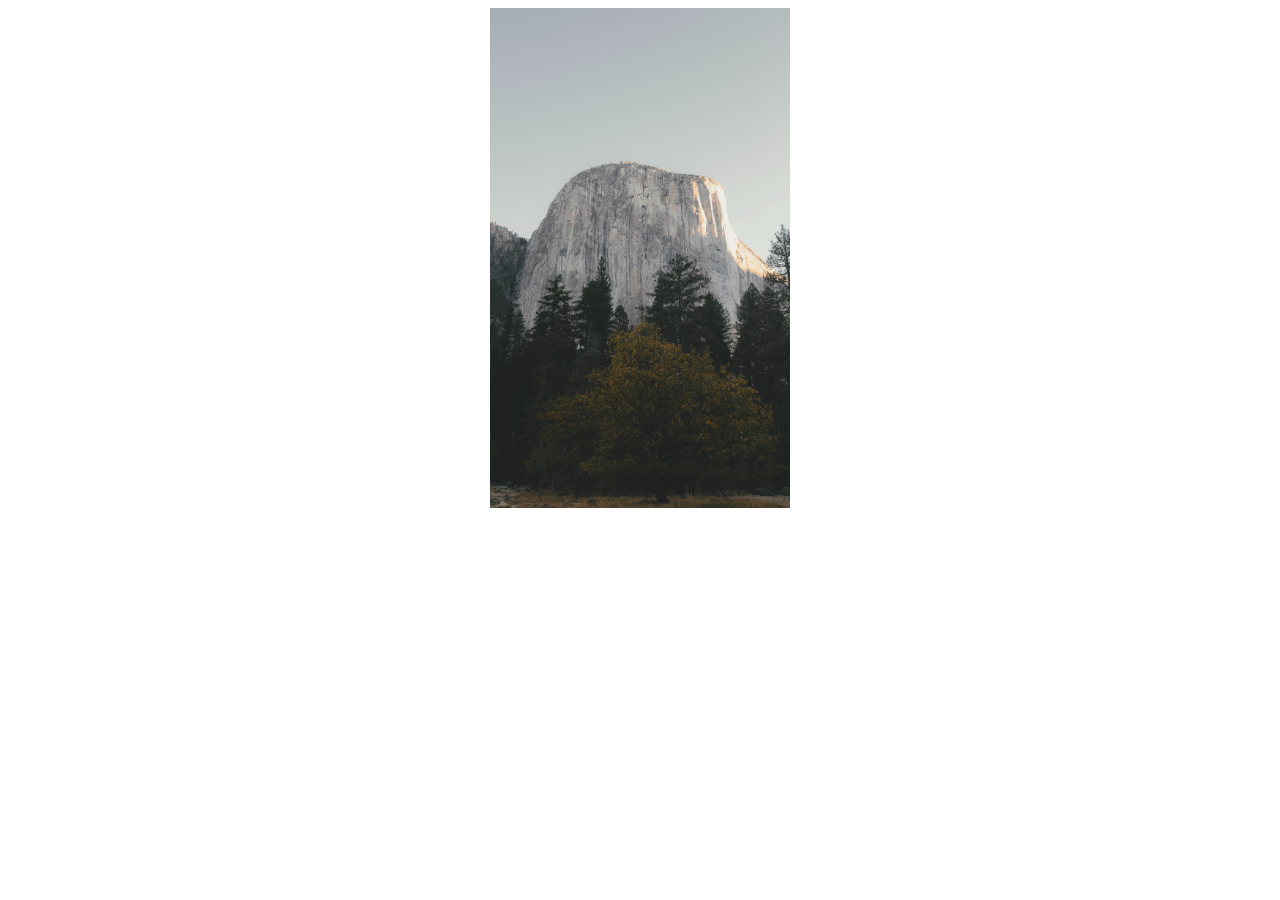
<file: bannnerRotativo/index.html>
<!DOCTYPE html>
<html lang="en">
<head>
    <meta charset="UTF-8">
    <meta http-equiv="X-UA-Compatible" content="IE=edge">
    <meta name="viewport" content="width=device-width, initial-scale=1.0">
    <link rel="stylesheet" href="css/index.css">
    <title>Banner</title>
</head>
<body>
    <div id="slider">
        <img class="selected" src="img/img_01.jpg" alt="img_01">
        <img src="img/img_02.jpg" alt="img_02">
        <img src="img/img_03.jpg" alt="img_03">
        <img src="img/img_04.jpg" alt="img_04">
    </div>

    <script src="js/index.js"></script>
</body>
</html>
</file>
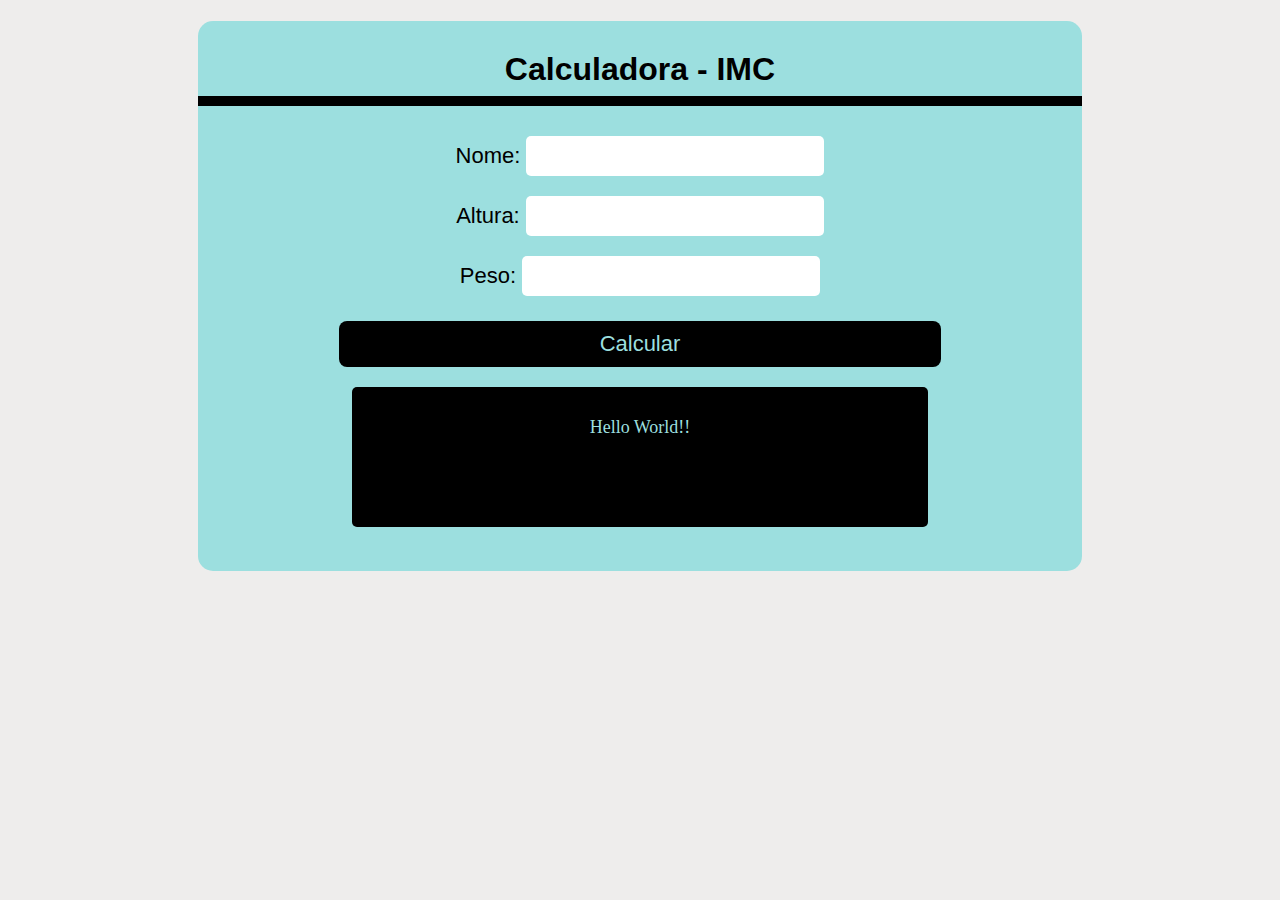
<file: calculoImc/index.html>
<!DOCTYPE html>
<html lang="en">
<head>
    <meta charset="UTF-8">
    <meta http-equiv="X-UA-Compatible" content="IE=edge">
    <meta name="viewport" content="width=device-width, initial-scale=1.0">
    <title>Calcular IMC</title>
    <link rel="stylesheet" href="style.css">
</head>
<body>
    <div class="container">
        <h1>Calculadora - IMC</h1>
        <hr>
        <div class="dados">
            Nome: <input type="text" id="nome"></br>
            Altura: <input type="text" id="altura"></br>
            Peso: <input type="text" id="peso"></br>
        </div>
        <button id="calcular">Calcular</button>

        <div id="resultado" class="result">
            Hello World!!
        </div>
    </div>
    <script src="script.js"></script>
</body>
</html>
</file>
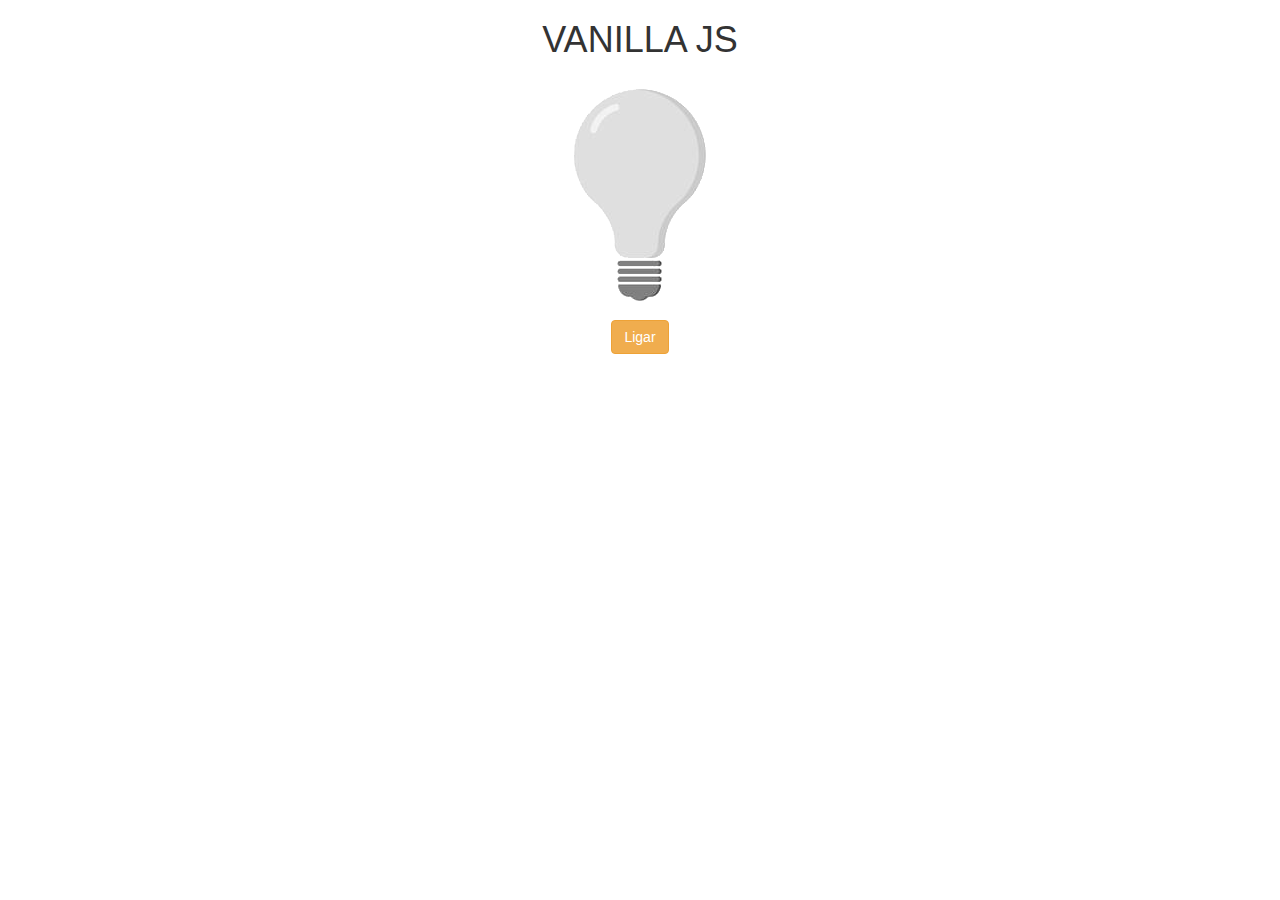
<file: desafio_lampada/index.html>
<!DOCTYPE html>
<html lang="en">
<head>
    <meta charset="UTF-8">    
    <meta name="viewport" content="width=device-width, initial-scale=1.0">
    <title>Lâmpada</title>
    <link rel="stylesheet" href="css/bootstrap.min.css">
    <link href="css/style.css" rel="stylesheet">
</head>
<body>
    <header>
        <h1>VANILLA JS</h1>
    </header>
    <main>
        <div>
            <img id="lamp" src="img/desligada.png" alt="lâmpada desligada">
        </div>
        <div>
            <button id="status" class="btn btn-warning">Ligar</button>            
        </div>
    </main>

    <script src="js/script.js"></script>
</body>
</html>
</file>
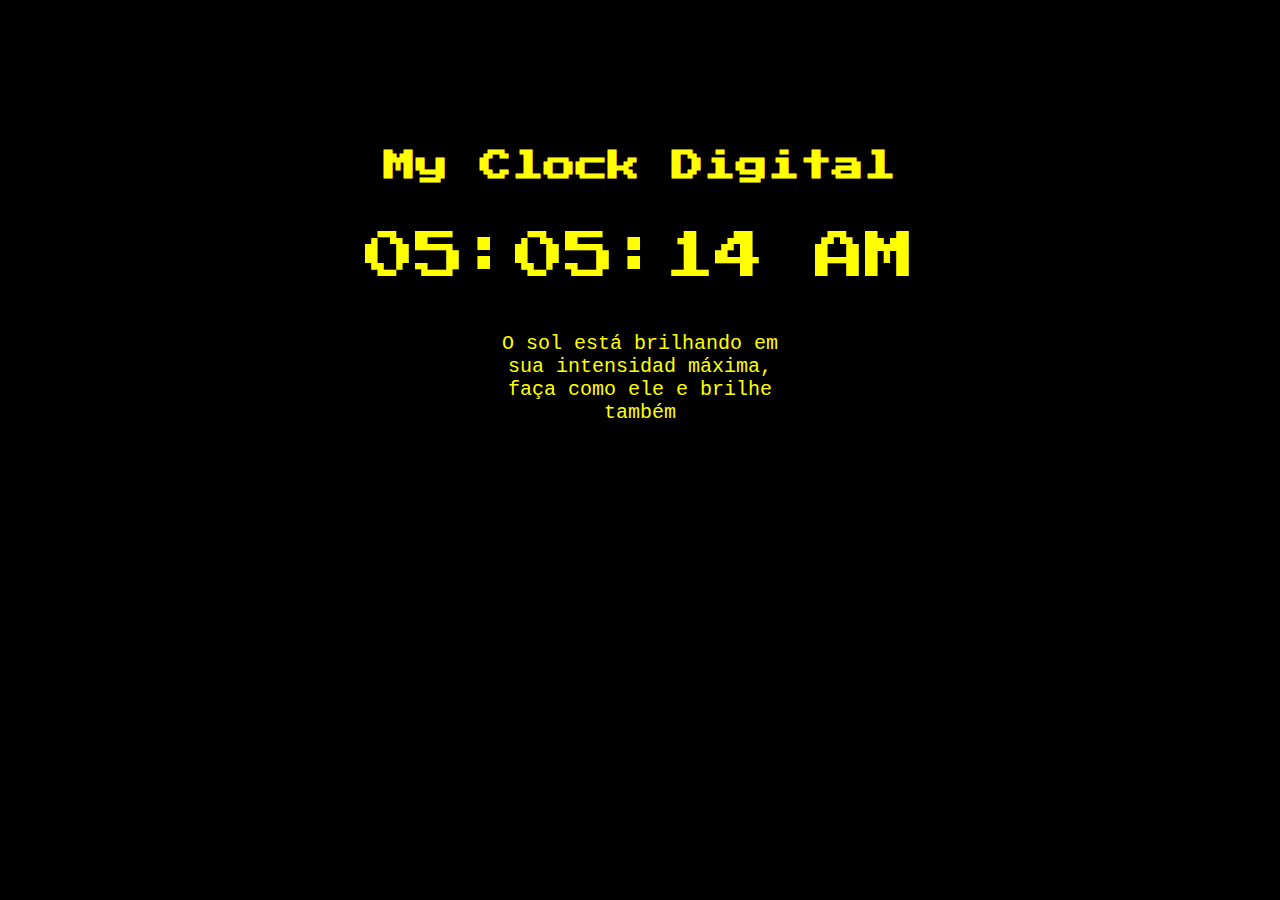
<file: digitakClock/index.html>
<!DOCTYPE html>
<html lang="en">
<head>
    <meta charset="UTF-8">
    <meta http-equiv="X-UA-Compatible" content="IE=edge">
    <meta name="viewport" content="width=device-width, initial-scale=1.0">
    <link href="https://fonts.googleapis.com/css2?family=Press+Start+2P&display=swap" rel="stylesheet">
    <link rel="stylesheet" href="./css/index.css">
    <title>Clock</title>
</head>
<body>
    <h1>My Clock Digital</h1>
    <div id="MyClockDisplay" class="clock" onload="showTime()"></div>
    <div id="msg" class="msg"></div>

    <script src="./js/index.js"></script>
</body>
</html>
</file>
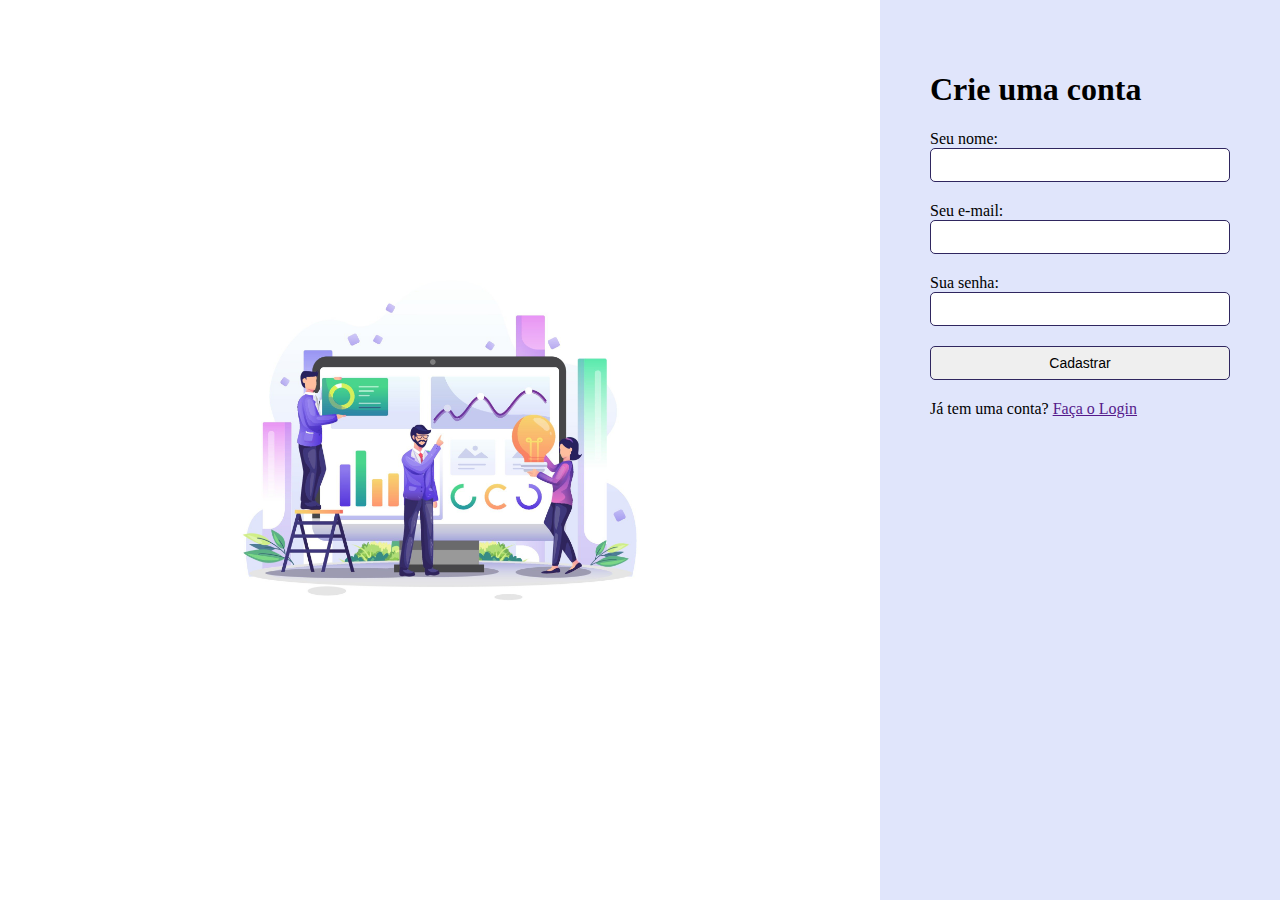
<file: form/index.html>
<!DOCTYPE html>
<html lang="en">
<head>
    <meta charset="UTF-8">
    <meta http-equiv="X-UA-Compatible" content="IE=edge">
    <meta name="viewport" content="width=device-width, initial-scale=1.0">
    <link rel="stylesheet" href="style.css">
    <title>Validador de Formulário</title>
</head>
<body>
    <div class="screen">
        <div class="leftside">
            <img src="img/img_01.jpg" alt="imgem_grafico">
        </div>
        <div class="rightside">
            <h1>Crie uma conta</h1>

            <form method="POST" action="cadastro.php" class="b7validator">
                <label>
                    Seu nome: <br/>
                    <input type="text" name="name" data-rules="required|min=15"/>
                </label>
                <label>
                    Seu e-mail:<br/>
                    <input type="text" name="e-mail" data-rules="required|email"/>
                </label>
                <label>
                    Sua senha:<br/>
                    <input type="password" name="password" data-rules="required|min=8"/>
                </label>
                <label>
                    <input type="submit" value="Cadastrar"/>
                </label>
            </form>

            <div>
                Já tem uma conta? <a href="">Faça o Login</a> 
            </div>


        </div>
    </div>

    <script src="script.js"></script>
</body>
</html>
</file>
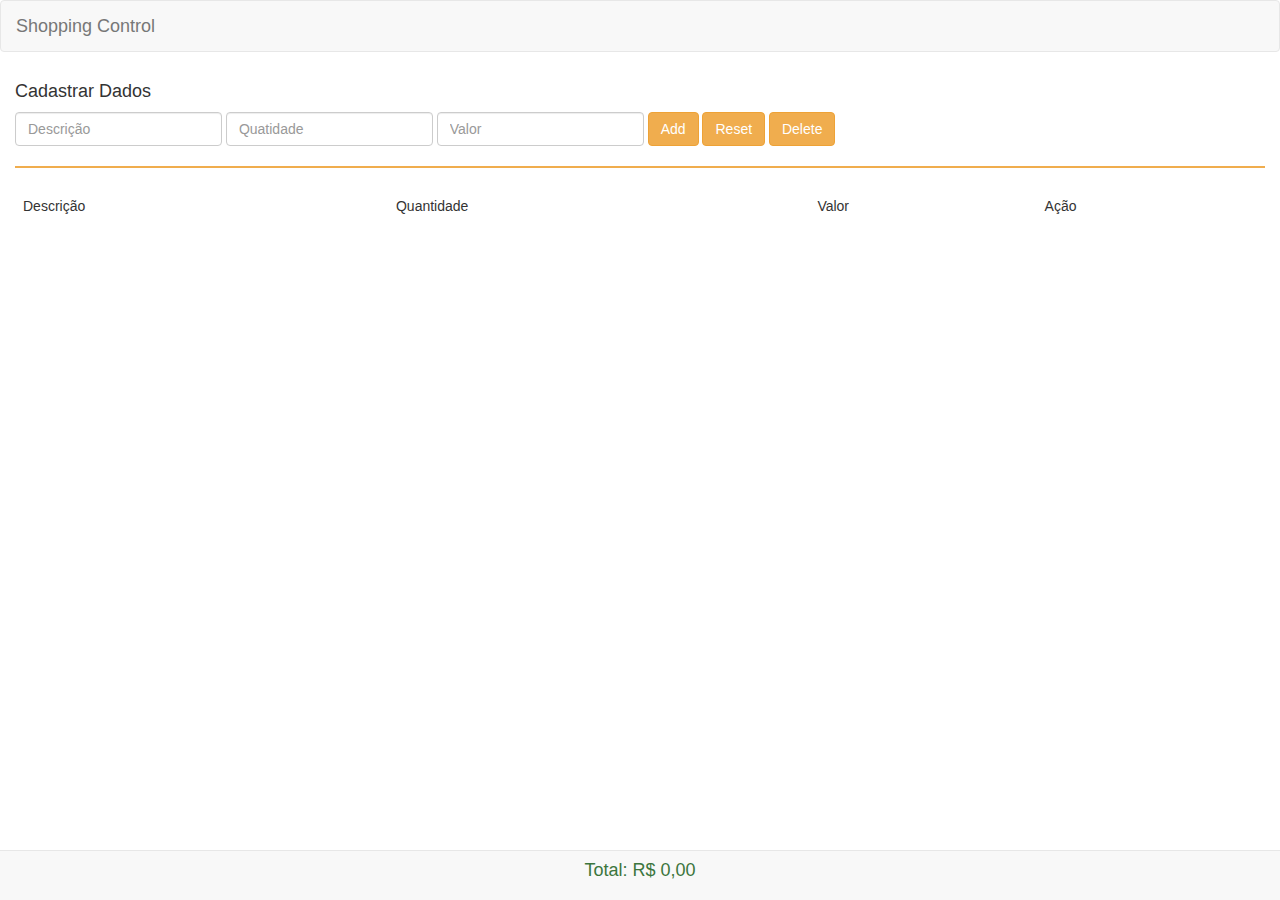
<file: javascript_avancado/index.html>
<!DOCTYPE html>
<html lang="en">
<head>
    <meta charset="UTF-8">
   <!-- <meta http-equiv="X-UA-Compatible" content="IE=edge">
    <meta name="viewport" content="width=device-width, initial-scale=1.0">-->
    <title>Document</title>
    <link href="css/bootstrap.min.css" rel="stylesheet">    
    <link rel="stylesheet" href="css/style.css">
</head>
<body>
    <nav class="navbar navbar-default">
        <div class="container-fluid">
          <div class="navbar-header">
            <a id="navTitle" class="navbar-brand" href="index.html"></a>
          </div>
        </div>
      </nav>

      <div class="container-fluid">
            
            <div class="form-inline">
                <h4>Cadastrar Dados</h4>
                <div class="form-group">
                    <input type="text" class="form-control" id="desc" placeholder="Descrição">
                 </div>
                 <div class="form-group">
                    <input type="text" class="form-control" id="quant" placeholder="Quatidade">
                 </div>
                 <div class="form-group">
                    <input type="text" class="form-control" id="dindin" placeholder="Valor">
                 </div>
                 <span id="btnUpdate" style="display: none;">
                    <span id="inputIdUpdate"></span>
                    <button onclick="updateData();" class="btn btn-warning">Salvar</button>
                    <button onclick="resetForm();" class="btn btn-warning">Cancelar</button>
                 </span>
                 <span id="btnAdd">
                  <button onclick="addData()" class="btn btn-warning">Add</button>
                  <button onclick="resetForm();" class="btn btn-warning">Reset</button>
                  <button onclick="deleteList();" class="btn btn-warning">Delete</button>
                 </span>
                 
            </div>
                
            <hr>

            <!--Menssagem Erro-->
            <div id="erro" style="display: none;"></div>

            <table id="listTabela" class="table"></table>
      </div>

      <nav class="navbar navbar-default navbar-fixed-bottom"> 
        <div class="container">
          <h4 class="text-center text-success">Total: <span id="totalValor">R$ 0,00</span></h4>
        </div>
      </nav>

    <script src="js/config.js"></script>  
    <script src="js/main.js"></script> 
</body>
</html>
</file>
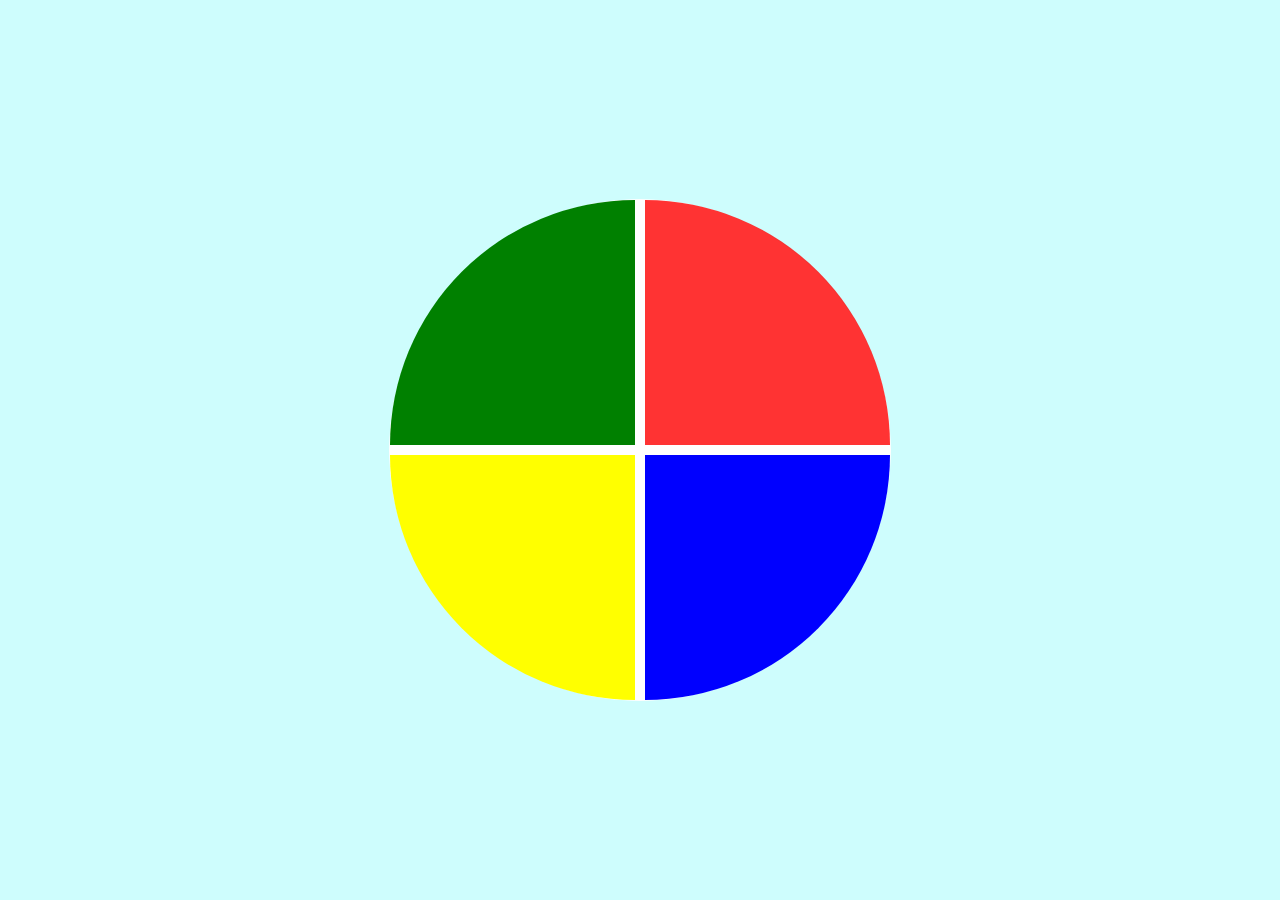
<file: jogoMemoria/index.html>
<!DOCTYPE html>
<html lang="en">
<head>
    <meta charset="UTF-8">
    <meta http-equiv="X-UA-Compatible" content="IE=edge">
    <meta name="viewport" content="width=device-width, initial-scale=1.0">
    <title>Genesis</title>
    <link rel="stylesheet" href="style.css">
</head>
<body>
    <div class="class main-game">
        <div class="class genius">
            <div class="blue"></div>
            <div class="yellow"></div>
            <div class="red"></div>
            <div class="green"></div>
        </div>
    </div>

    <script src="script.js"></script>
</body>
</html>
</file>
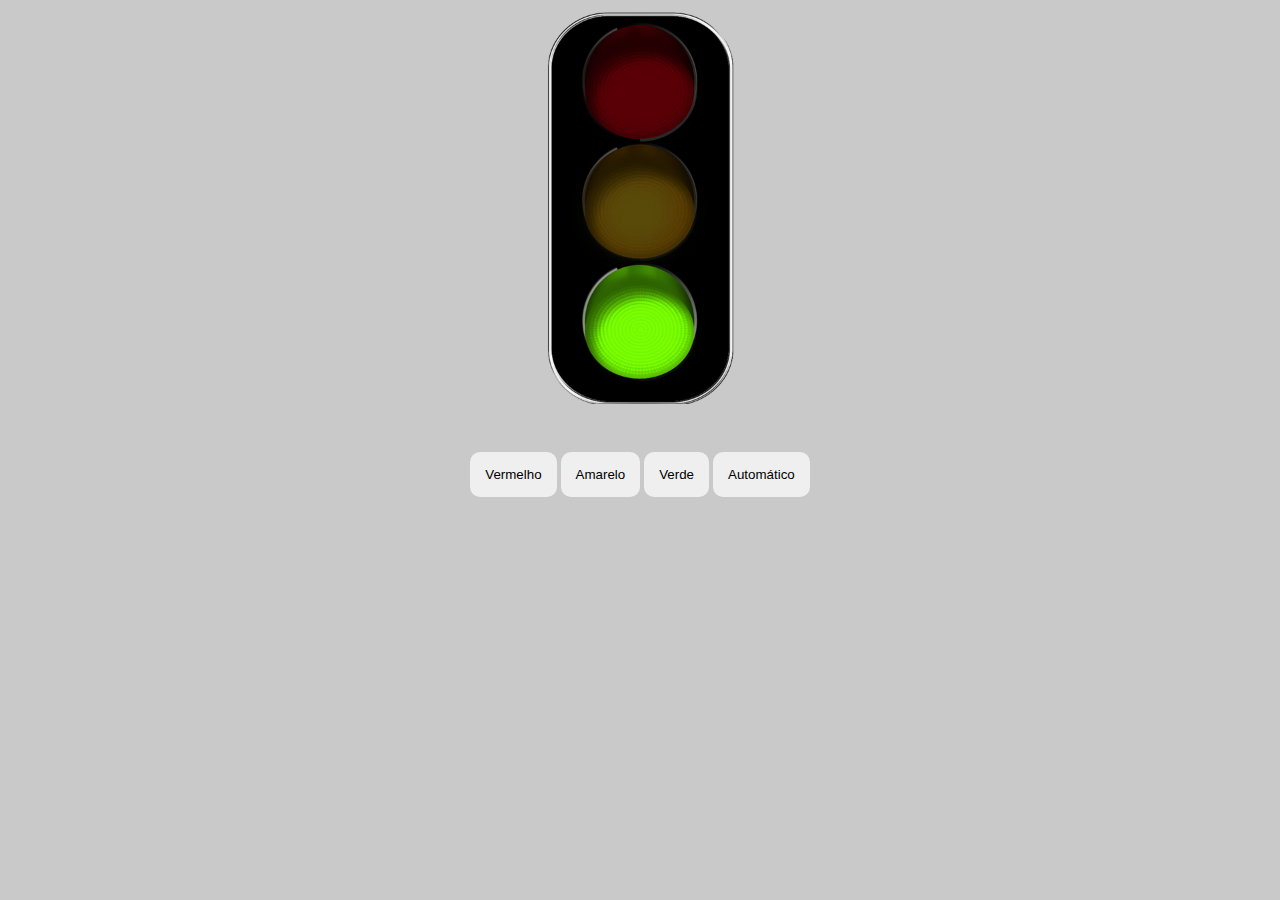
<file: semaforo/index.html>
<!DOCTYPE html>
<html lang="en">
<head>
    <meta charset="UTF-8">
    <meta http-equiv="X-UA-Compatible" content="IE=edge">
    <meta name="viewport" content="width=device-width, initial-scale=1.0">
    <title>Semaforo</title>
    <link rel="stylesheet" href="style.css">
</head>
<body>
    <main class="container">
        <div class="imagem">
            <img id = "img" class="tamanhoImg"src="img/verde_sinal.png" alt="sinal_verde_semaforo">
        </div>
        <div id="botoes" class="bots">
            <button id="red" class="botao">Vermelho</button>
            <button id="yellow" class="botao">Amarelo</button>
            <button id="green" class="botao">Verde</button>
            <button id="auto" class="botao">Automático</button>
        </div>
    </main>

    <script src="script.js"></script>
</body>
</html>
</file>
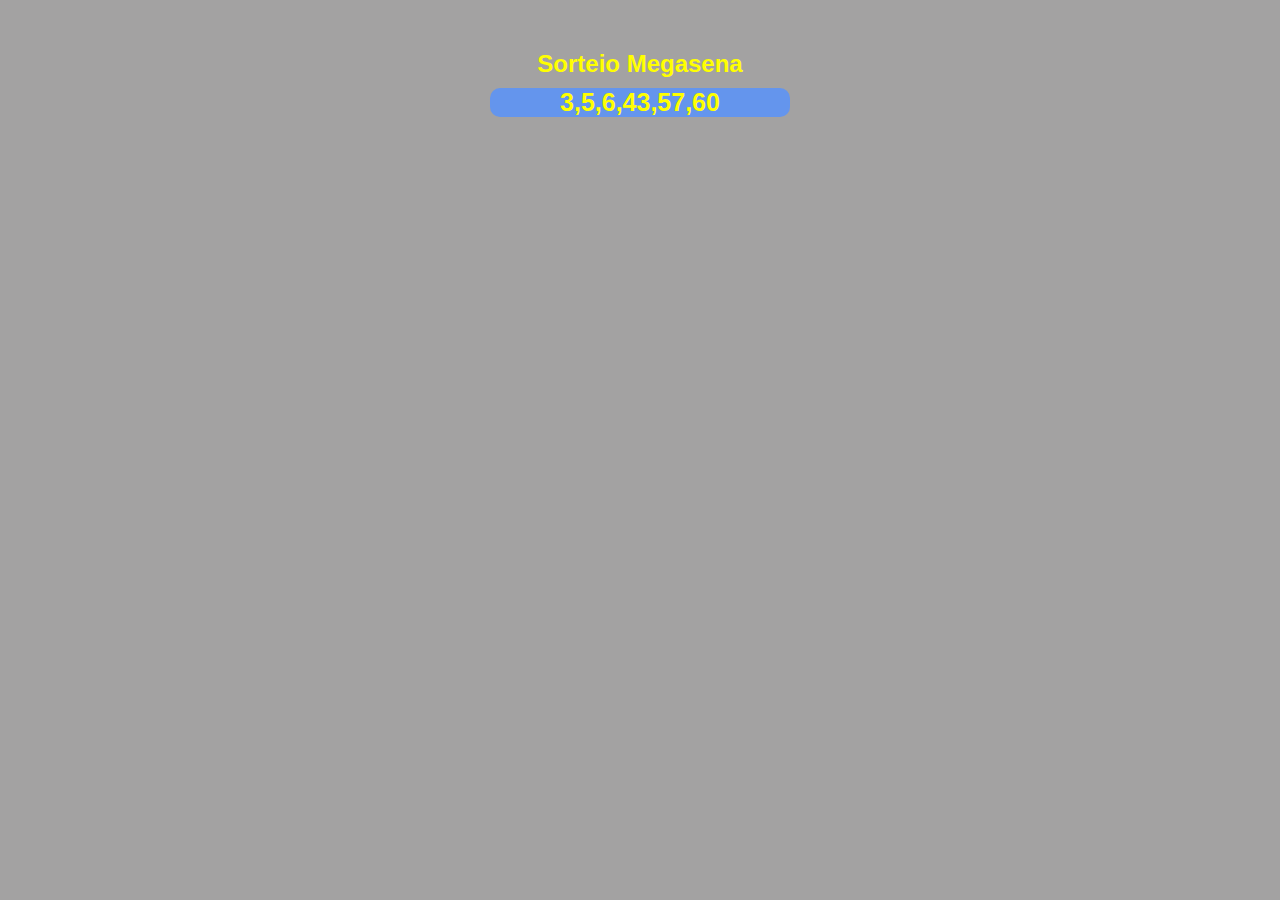
<file: sorteioMega/index.html>
<!DOCTYPE html>
<html lang="en">
<head>
    <meta charset="UTF-8">
    <meta http-equiv="X-UA-Compatible" content="IE=edge">
    <meta name="viewport" content="width=s, initial-scale=1.0">
    <link rel="stylesheet" href="./css/index.css">
    <title>Sorteio Megasena</title>
</head>
<body>    
    <h2>Sorteio Megasena</h2>
    <div id="numeros">

    </div>
    <script src="./js/index.js"></script>
</body>
</html>
</file>
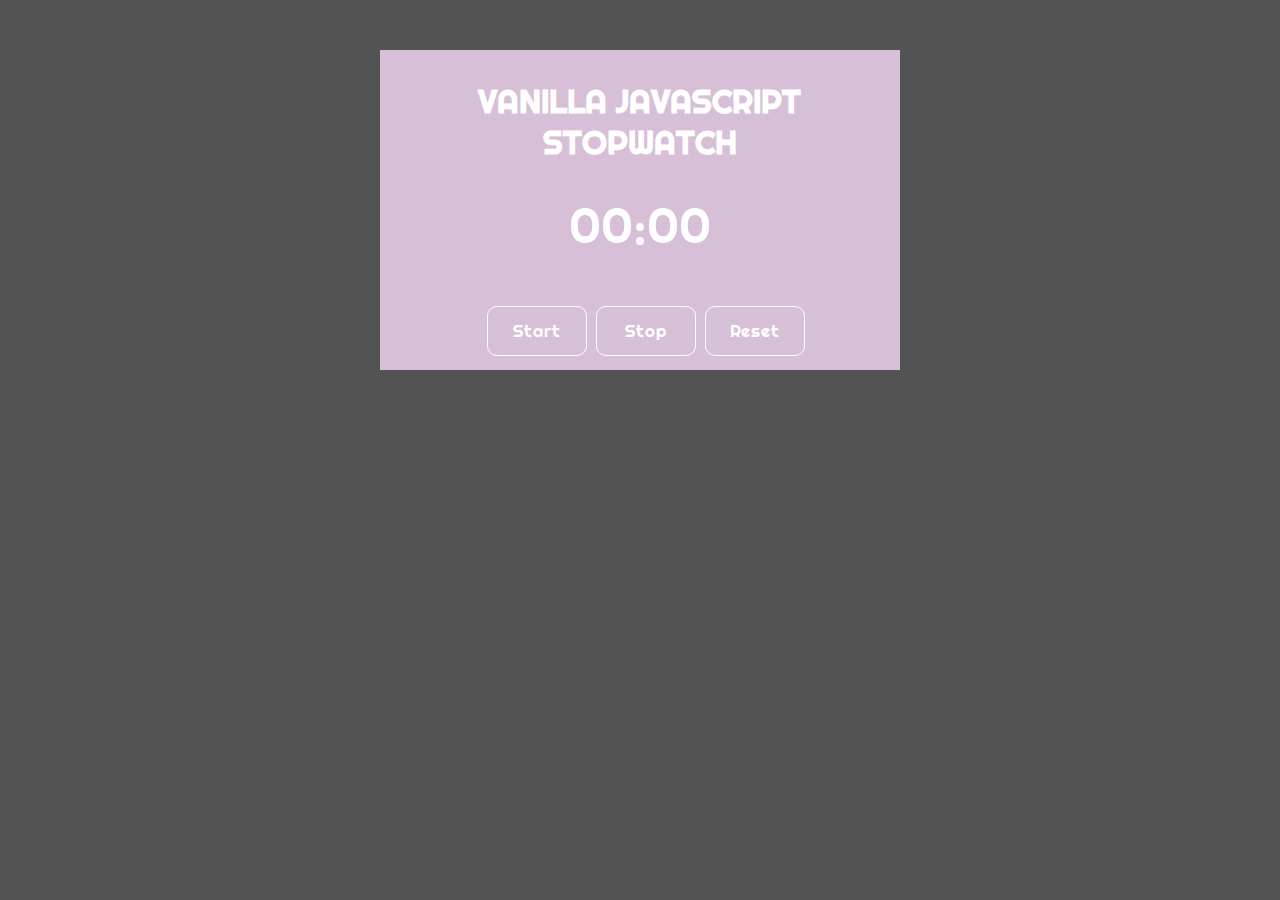
<file: stopWatch/index.html>
<!DOCTYPE html>
<html lang="en">
<head>
    <meta charset="UTF-8">
    <meta http-equiv="X-UA-Compatible" content="IE=edge">
    <meta name="viewport" content="width=device-width, initial-scale=1.0">
    <link href="https://fonts.googleapis.com/css2?family=Righteous&display=swap" rel="stylesheet">
    <link rel="stylesheet" href="./css/index.css">
    <title>STOPWATCH</title>
</head>
<body>
    <div id="app" class="app">
        <h1>VANILLA JAVASCRIPT STOPWATCH</h1>
        <p><span id="seconds">00</span>:<span id="tens">00</span></p>

        <button id="bustart" class="bustart">Start</button>
        <button id= "bustop" class="bustop">Stop</button>
        <button id="bureset" class="bureset">Reset</button>
        
    </div>
    <script src="./js/index.js"></script>
</body>
</html>
</file>
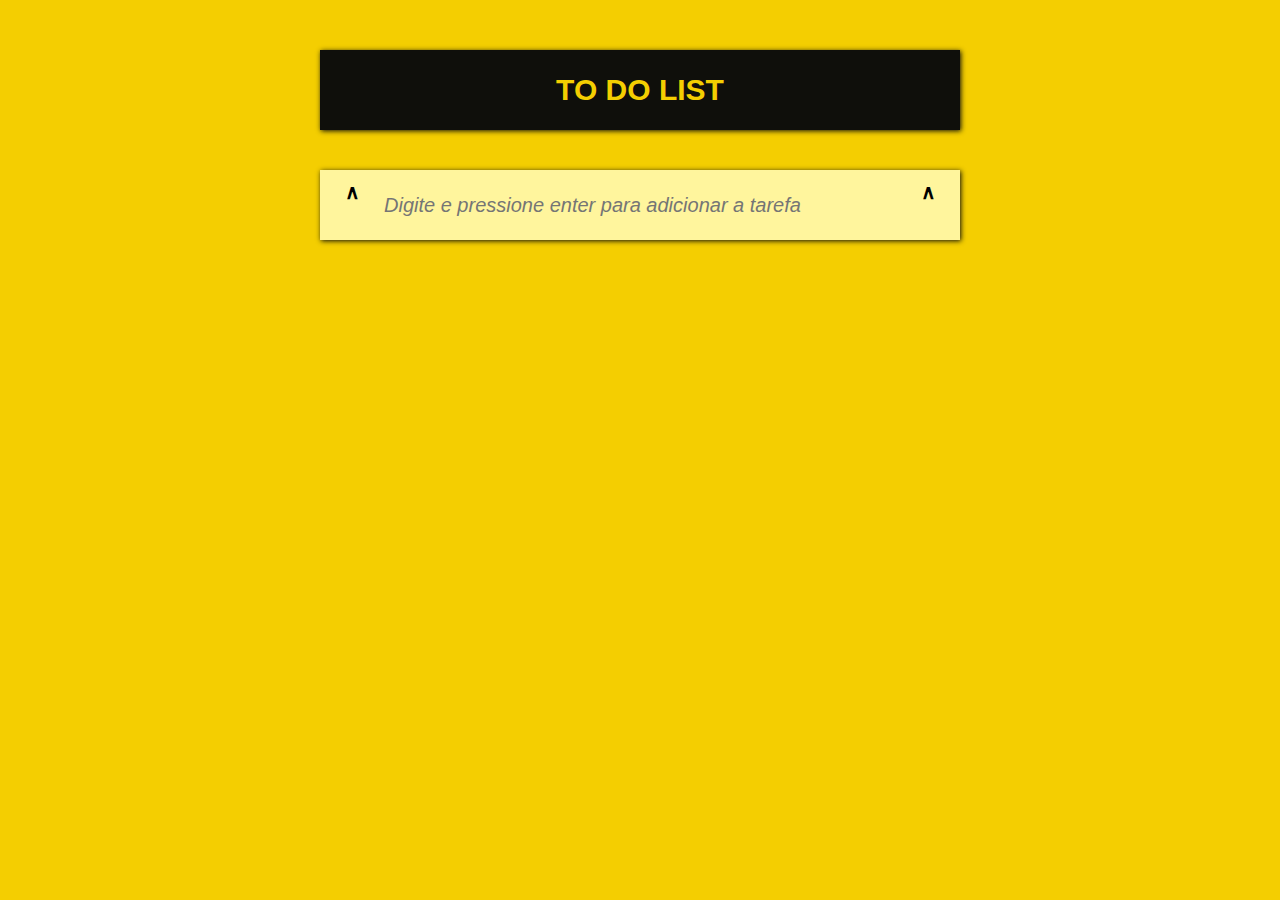
<file: to-do-list/index.html>
<!DOCTYPE html>
<html lang="en">
<head>
    <meta charset="UTF-8">
    <meta http-equiv="X-UA-Compatible" content="IE=edge">
    <meta name="viewport" content="width=device-width, initial-scale=1.0">
    <title>To Do List</title>
    <link rel="stylesheet" href="style.css">
</head>
<body>
    <div class="todo">
        <div class="todo__title">
            TO DO LIST 
        </div>

        <div class="todo__list" id="todoList"> 
            
            
        </div>

        <div class="todo__new-item">
            <div>&and;</div>
            <input type="text" id="newItem" placeholder="Digite e pressione enter para adicionar a tarefa">
            <div>&and;</div>
        </div>
    </div>
    
    <script src="script.js"></script>
</body>
</html>
</file>
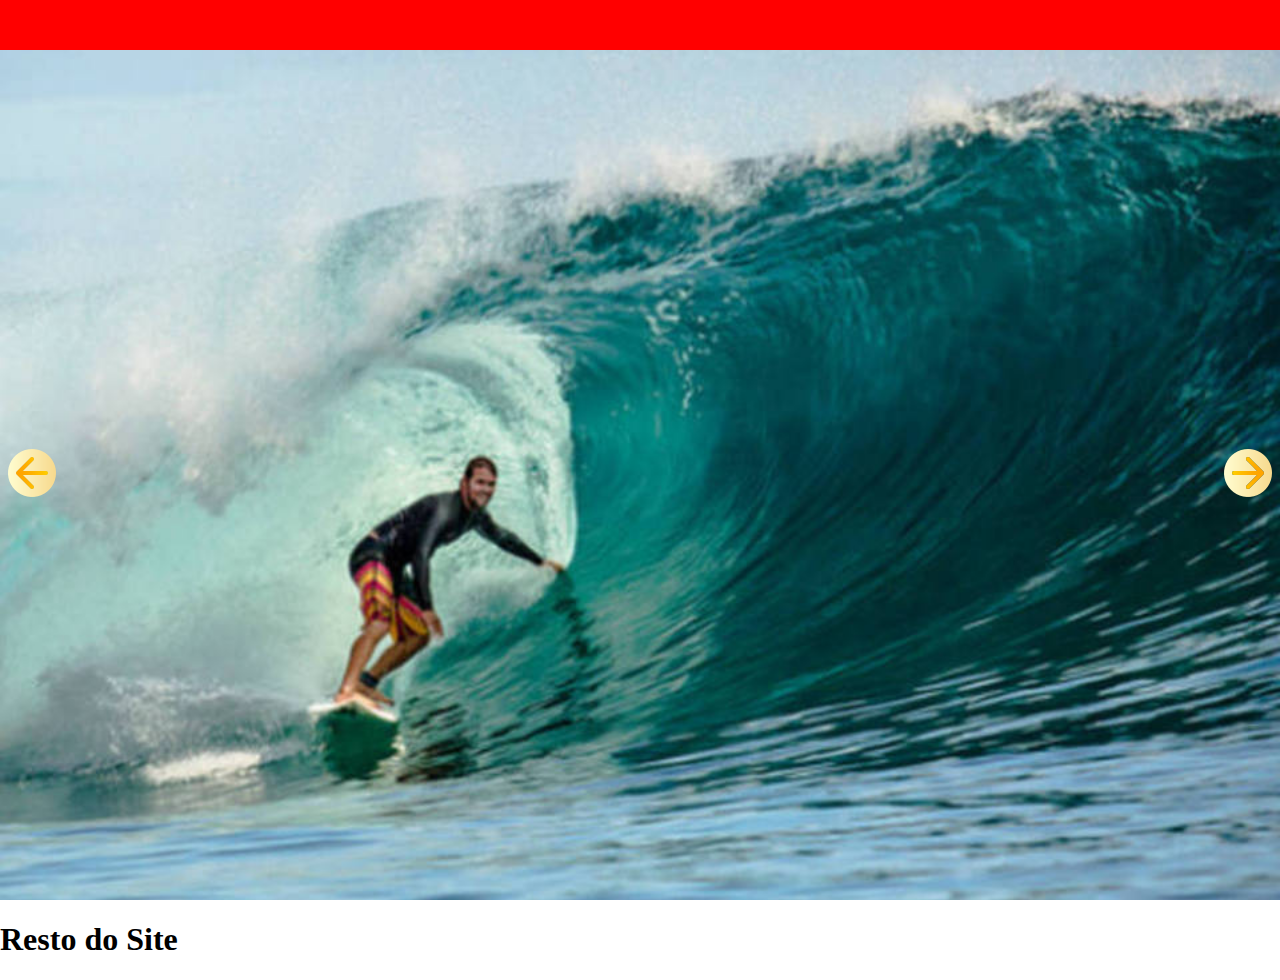
<file: slider/inde.html>
<!DOCTYPE html>
<html lang="en">
<head>
    <meta charset="UTF-8">
    <meta http-equiv="X-UA-Compatible" content="IE=edge">
    <meta name="viewport" content="width=device-width, initial-scale=1.0">
    <link rel="stylesheet" href="style.css">
    <title>Slider</title>
</head>
<body>
    <header>
        <div class="header"></div>
        <div class="slider">
            <div class="slider--controls">
                <div class="slider--control" onclick="goPrev()"><img src="img/seta-esquerda.png" alt="seta-esquerda"></div>
                <div class="slider--control" onclick="goNext()"><img src="img/seta-direita.png" alt="seta-direita"></div>
            </div>
            <div class="slider--width">
                <div class="slider--item" style="background-image: url('img/img_01.jpg');"></div>
                <div class="slider--item" style="background-image: url('img/img_02.jpg');"></div>
                <div class="slider--item" style="background-image: url('img/img_03.jpg');"></div>
            </div>
        </div>
    </header>
    <section>
        <h1>Resto do Site</h1>
    </section>
    <script src="script.js"></script>
</body>
</html>
</file>
<file: bannnerRotativo/css/index.css>
body{
    display: flex;
    flex-direction: center;
    justify-content: center;
    align-items: center;
}

#slider{
    width: 80%;
    max-width: 300px;
    height: 60vw;
    max-height: 500px;
    position: relative;    
}

#slider img{
    opacity: 0;
    position: absolute;
    width: 100%;
    height: 100%;
    object-fit: cover;
    transition: opacity 800ms;
}

#slider img.selected{
    opacity: 1;
}
</file>
<file: calculoImc/style.css>
body {
    background-color: rgb(238, 237, 236);
}

.container {
    background-color: rgb(156, 223, 223);
    height: 550px;
    width: 70%;
    margin: auto;
    text-align:center;   
    border-radius: 15px; 
}

h1 {
    padding-top: 30px;
    margin-bottom: 0px;
    font-family: 'Franklin Gothic Medium', 'Arial Narrow', Arial, sans-serif;
}

hr {
    background-color: black;
    height: 10px;    
    border: 0px;
    margin-bottom: 30px;
}

.dados {
    font-size: 22px;
    font-family: 'Franklin Gothic Medium', 'Arial Narrow', Arial, sans-serif;
}

input {
    margin-bottom: 20px;    
    height: 30px;
    padding: 5px 0px 5px 10px;
    font-size: 22px;
    font-family: 'Franklin Gothic Medium', 'Arial Narrow', Arial, sans-serif;
    border-radius: 5px;
    border: 0px;
    outline: 0; /* remove borda interna quando clica no input*/    
}

button {
    width: 68%;
    padding: 10px;
    border-radius: 8px;
    border: 0px;
    font-size: 22px;
    font-family: 'Franklin Gothic Medium', 'Arial Narrow', Arial, sans-serif;
    margin-bottom: 20px;
    margin-top: 5px;
    background-color: black;
    color: rgb(156, 223, 223);
    cursor: pointer;
}

.result {
    height: 20%;
    width: 65%;
    background-color: black;
    color: rgb(156, 223, 223);
    margin: auto;
    margin-bottom: 20px;
    border-radius: 5px;
    padding-top: 30px;
    font-size: 18px;

}
</file>
<file: desafio_lampada/css/style.css>
header, main {
    display: flex;
    flex-direction: column;
    align-items: center;
}
</file>
<file: digitakClock/css/index.css>
body{
    background-color: black;
    font-family: 'Press Start 2P', cursive;
}
h1{
    color: yellow;
    text-align: center;   
    margin-top: 150px; 
}
.clock{
    font-size: 50px;
    color:yellow;
    width: 550px;       
    margin-left: auto;
    margin-right: auto;
    display: block;
    margin-top: 50px;
}
.msg{
    color: yellow;
    margin-top: 50px;
    margin-left: auto;
    margin-right: auto;
    display: block;    
    width: 300px;
    text-align: center;
    font-size: 20px;
    font-family: 'Courier New', Courier, monospace;
}
</file>
<file: form/style.css>
* {
    box-sizing: border-box;
}

body {
    margin: 0;
}

.screen {
    display: flex;
    height: 100vh;
}

.leftside {
    flex: 1;
    display: flex;
    justify-content: center;
    align-items: center;
}

.leftside img {
    max-width: 500px;
    height: auto;
}

.rightside {
    width: 400px;
    background-color: #e0e5fb;
    padding: 50px;
}

.rightside label {
    display: block;
    margin-bottom: 20px;
}

.rightside input {
    width: 100%;
    border: 1px solid #2f265f;
    border-radius: 5px;
    padding: 8px;
    font-size: 14px;
    outline: 0;
}

.error {
    color: rgb(233, 33, 33);
    font-size: 11px;
    font-weight: 600;    
}
</file>
<file: javascript_avancado/css/style.css>
hr {
    border: 1px solid #f0ad4e;
}
</file>
<file: jogoMemoria/style.css>
body {
    margin: 0;
    background-color: rgb(206, 253, 253);
}

.main-game {
    height: 100vh;
    width: 100vw;
    display: flex;
    justify-content: center;
    align-items: center;
}

.genius {
    display: grid;
    grid-template-areas: 'verde vermelho'
                         'amarelo azul';
    grid-gap:10px;
    border: 1px solid white;
    background-color: white;
    border-radius: 100%;    
    width: 500px;
    height: 500px;
}

.blue {
    grid-area: azul;
    background-color: blue;
    border-bottom-right-radius: 100%;
}

.red {
    grid-area: vermelho;
    background-color: red;
    border-top-right-radius: 100%;
}

.yellow {
    grid-area: amarelo;
    background-color: yellow;
    border-bottom-left-radius: 100%;
}

.green {
    grid-area: verde;
    background-color: green;
    border-top-left-radius: 100%;
}

.selected {
    opacity: 0.8;
}
</file>
<file: semaforo/style.css>
body {
    background-color: rgb(202, 201, 201);
}

.container {
    margin: auto;    
    width: 500px;
    height: auto;
    text-align: center;
}

.imagem {
    margin-bottom: 20px;
}

.tamanhoImg {
    width: 200px;
}

.bots {
    margin-bottom: 20px;    
    padding: 20px;
}

.botao {
    padding: 15px;
    cursor: pointer;
    border-radius: 10px;
    border: 0px;    
}

.botao:hover {
    background-color: rgb(139, 139, 139);
    color:white;
}
</file>
<file: sorteioMega/css/index.css>
body{
    background-color: rgb(163, 162, 162);
    font-family: 'Segoe UI', Tahoma, Geneva, Verdana, sans-serif;
}

h2{
    text-align: center;
    color: yellow;
    margin-top: 50px;
}

#numeros{
    background-color: cornflowerblue;
    width: 300px;
    margin: auto;
    font-size: 25px;    
    text-align: center;
    font-weight: bold;
    color: yellow;    
    border-radius: 10px;
    margin-top: -10px;
}
</file>
<file: stopWatch/css/index.css>
body{
    background-color: rgb(83, 83, 83);
}
.app{
    margin:auto;    
    height: 300px;
    width: 500px;
    margin-top: 50px;    
    padding: 10px;
    background-color: thistle;
}
h1{    
    text-align: center;
    font-family: 'Righteous', cursive;
    color: white;
}
button{
    border: 1px solid;
    border-color: white;
    border-radius: 10px;
    padding: 10px;
    width: 100px;
    height: 50px;
    font-size: 17px;
    font-family: 'Righteous', cursive;
    background-color:transparent;
    color: white;    
}
.bureset{
    margin-left: 5px;
}
.bustop{
    margin-left: 5px;
}
.bustart{
    margin-left: 97px;
}
span,p{    
    color: white; 
    font-size: 50px;
    font-family: 'Righteous', cursive;
    margin-top: 30px;
}
p{
    text-align: center;
}
</file>
<file: to-do-list/style.css>
:root {
    --primary-color: #F4CE01;
    --secondary-color: #0F0F0B;
}

* {
    margin: 0;
    padding: 0;
    box-sizing: border-box;
}
html {
    font-size: 62.5%;
}

body {
    background-color: var(--primary-color);
    font: bold 2rem 'Open Sans', sans-serif;
}

.todo {
    display: flex;
    width: 50vw;
    flex-direction: column;
    align-items: center;
    margin: 0 auto;
    gap: 15px;
}

.todo__title {
    display: flex;
    background-color: var(--secondary-color);
    width: 100%;
    height: 80px;
    justify-content: center;
    align-items: center;
    margin-top: 50px;
    box-shadow: 1px 1px 5px var(--secondary-color);
    font-size: 3rem;
    color: var(--primary-color);
}

.todo__list {
    display: flex;
    width: 100%;
    flex-direction: column;
    gap: 10px;
}

.todo__item{
    display: flex;
    width: 100%;
    height: 60px;
    justify-content: space-between;
    align-items: center;
    padding: 5px;
    box-shadow: 1px 1px 5px var(--secondary-color);
}
.todo__item > div {
    width: 80%;
}
.todo__item:hover {
    cursor: pointer;
    transition: all .5s ease;
    background-color: var(--secondary-color);
    color: var(--primary-color);
}


.todo__item > input[type='text'] {
    border: none;
    width: 80%;
    font: inherit;
}

.todo__item > input[type='button'],
.todo__item > input[type='checkbox'] {
    width: 30px;
    height: 30px;
    font: inherit;
}


.todo__item > input[type='checkbox']:checked  + div {
    text-decoration:line-through;
}

.todo__new-item{
    display: flex;
    background-color: #fff59d;
    width: 100%;
    height: 70px;
    justify-content: space-evenly;
    padding: 10px 0;
    box-shadow: 1px 1px 5px var(--secondary-color);
    margin: 10px;
    font: inherit;
}

.todo__new-item > input{
    background-color: #fff59d;
    border: none;
    width: 80%;
    outline: none;
    font: inherit;
}

.todo__new-item > input::placeholder {
    font-style: italic;
    font-weight: normal;
}
</file>
<file: slider/style.css>
body {
    margin: 0;
}

header {
    margin: 0;
    display: flex;
    flex-direction: column;
    height: 100vh;
    background-color: purple;
}

.header {
    height: 50px;
    background-color: red;
}

.slider {
    /*tamanho fico
    width: 500px;
    height: 300px;
    */
    flex: 1;
    overflow: hidden;
}

.slider--width {
    height: 100%;
    display: flex;
    transition: all ease 0.3s;
}

.slider--item {
    width: 100vw;
    height: inherit;
    background-position: center;
    background-size: cover;
}

.slider--controls {
    position: absolute;
    z-index: 99;
    /*para alterar o tamanho do slide é preciso remover o width e corrigir com o javascript*/
    width: 100%;
    display: flex;
    justify-content: space-between;
    align-items: center;    
}

.slider--control {      
    overflow: hidden;
    cursor: pointer;    
}
</file>
